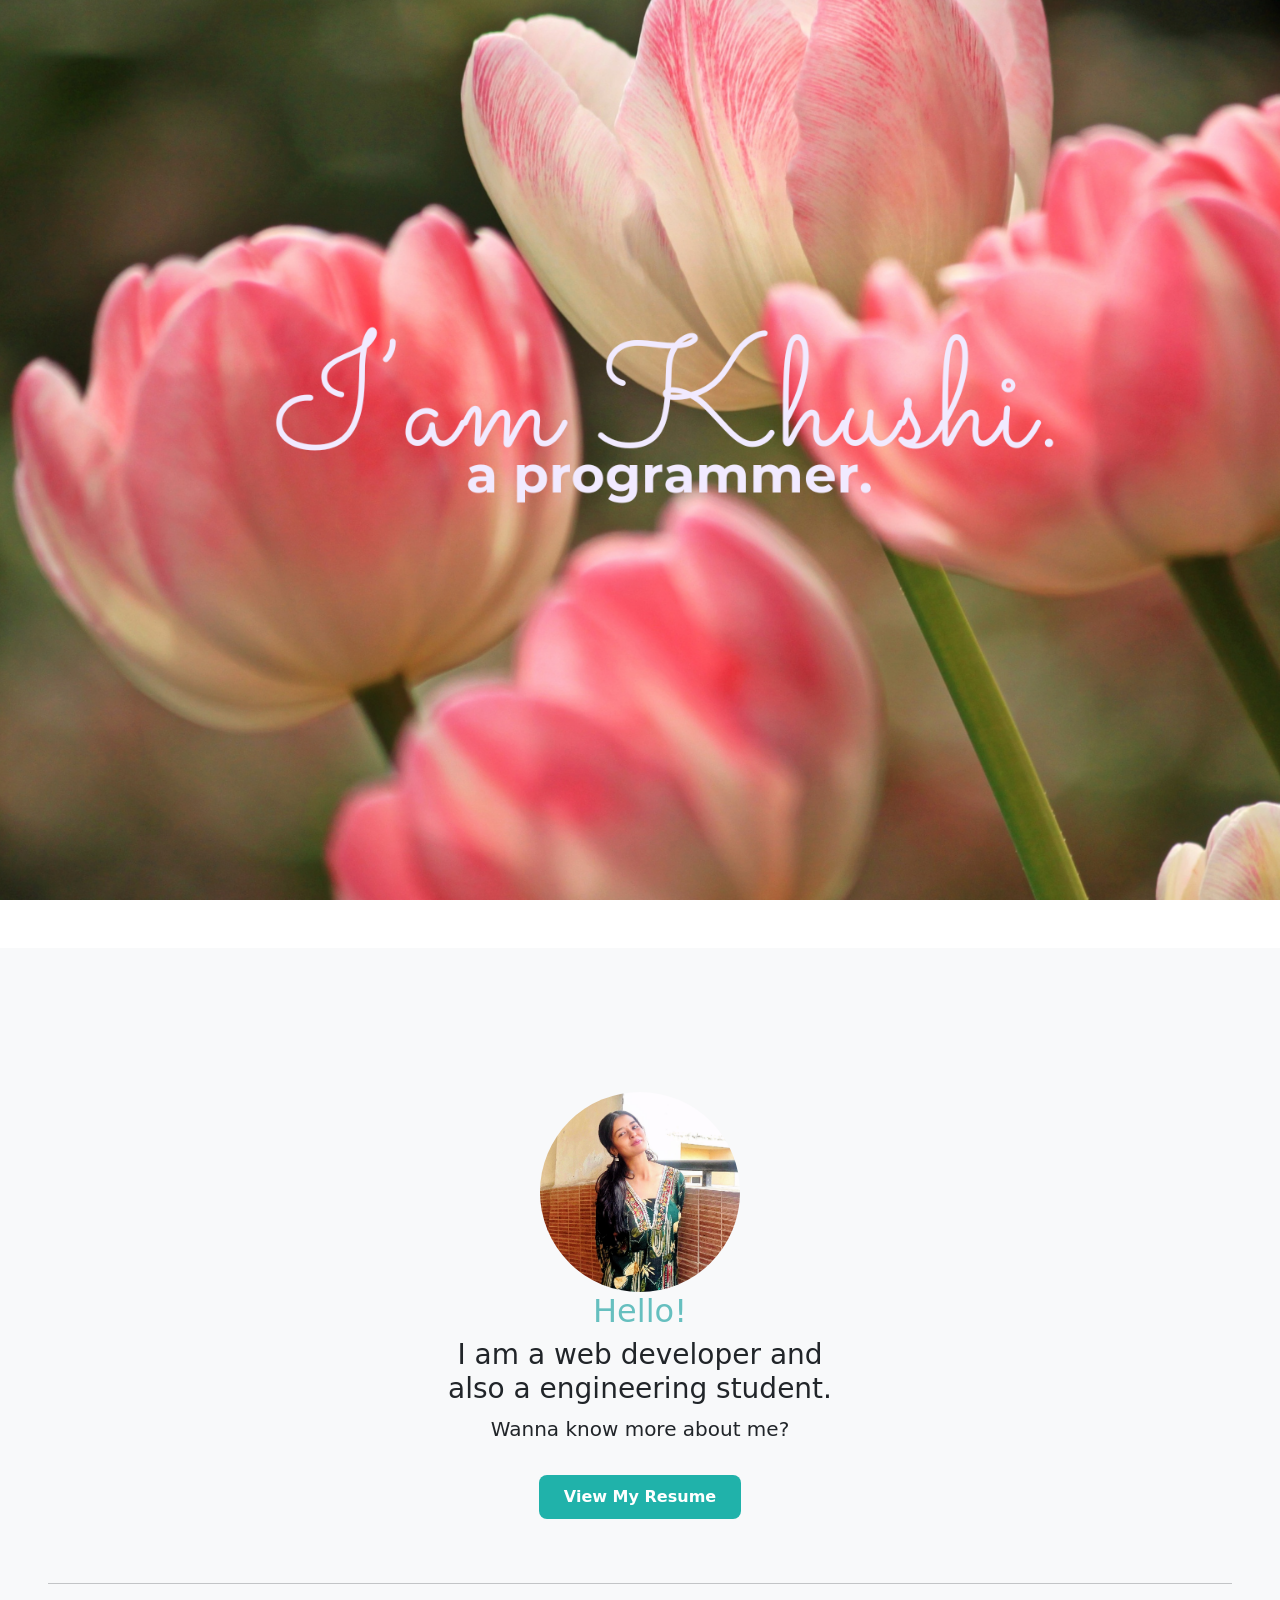
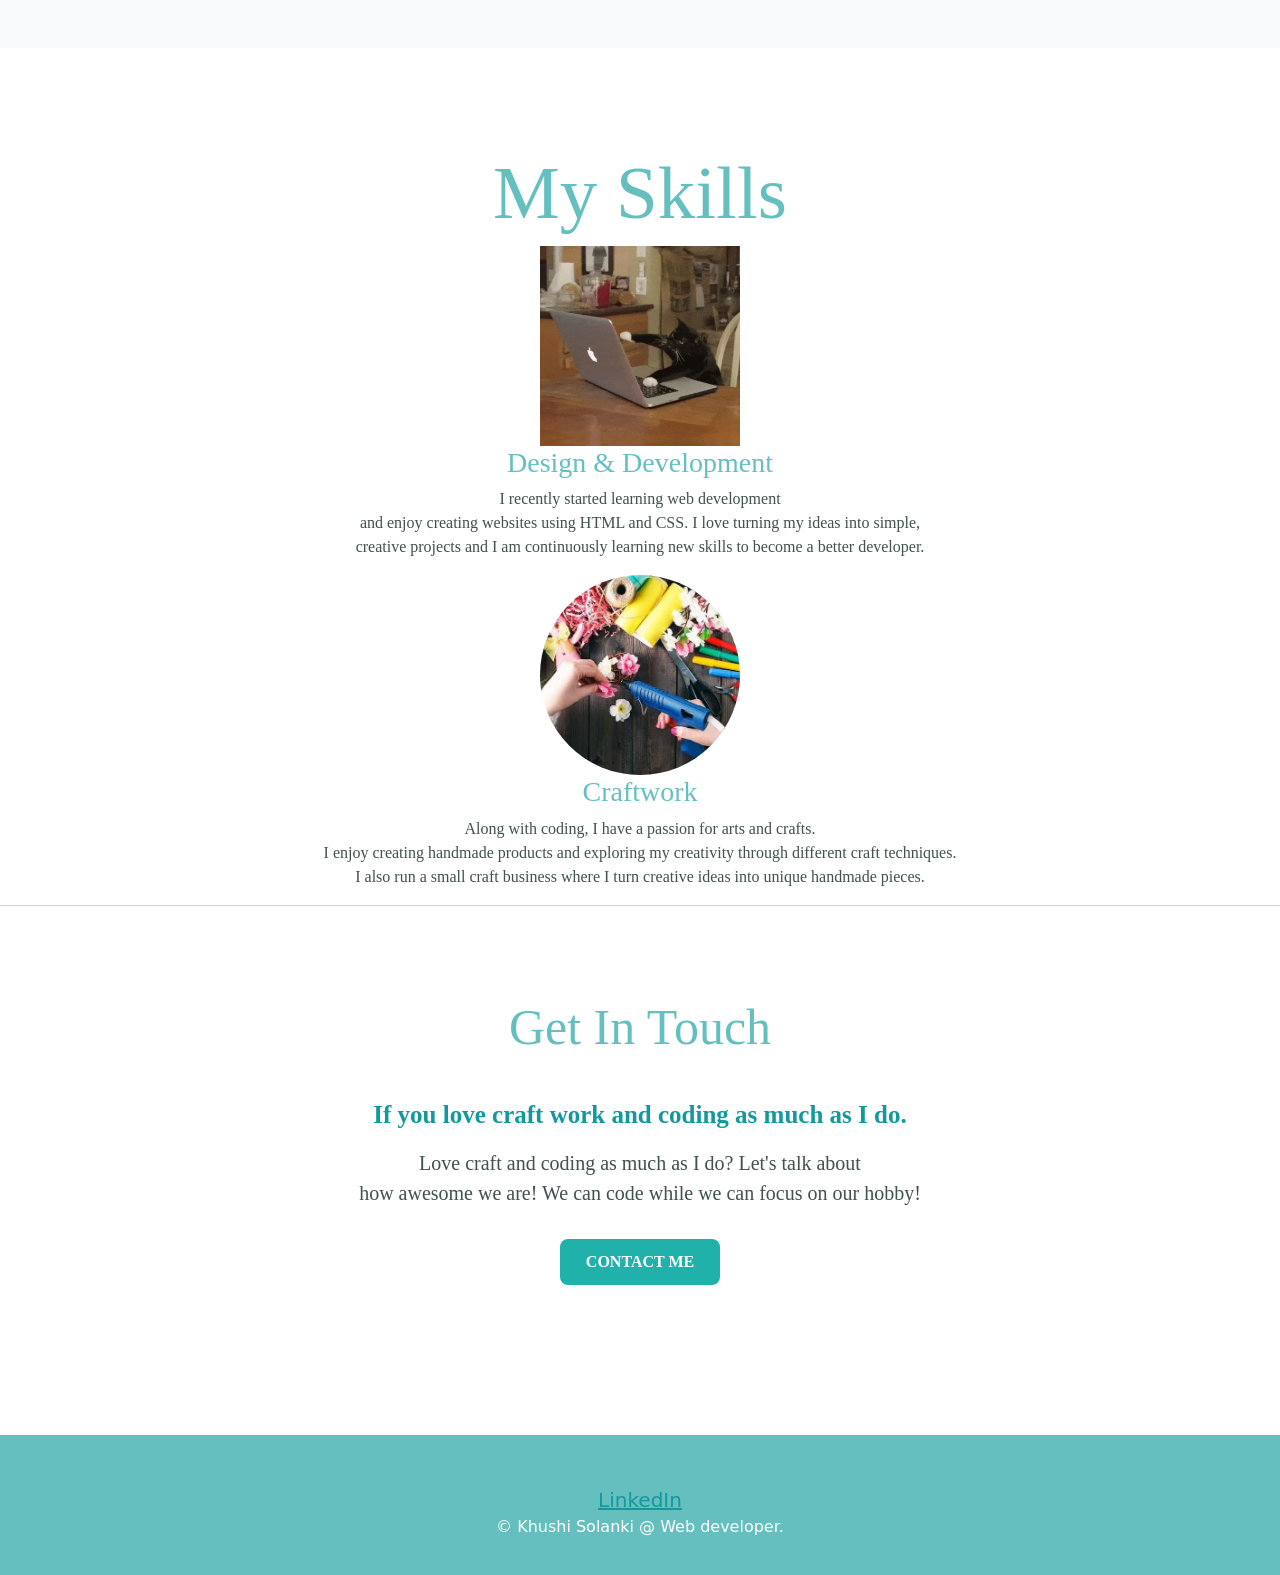
<file: index.html>
<!DOCTYPE html>
<html lang="en">

<head>
  <meta charset="UTF-8">
  <meta name="viewport" content="width=device-width, initial-scale=1.0">
  <title> Capstone project 2 </title>
    <link href="https://cdn.jsdelivr.net/npm/bootstrap@5.3.0-alpha3/dist/css/bootstrap.min.css" rel="stylesheet"
    integrity="sha384-KK94CHFLLe+nY2dmCWGMq91rCGa5gtU4mk92HdvYe+M/SXH301p5ILy+dN9+nJOZ" crossorigin="anonymous">
  <link rel="stylesheet" href="./css/style.css">
</head>

<body>






  <!-- Title -->
<section id="title" class="introduction">
    <img src="./khushi.png" class="flower-image"   alt="khushi">
</section>





  <!-- Testimonial -->
    <section id="testimonial">
    <div class="my-5">
      <div class="p-5 text-center bg-body-tertiary">
        <div class="container py-5">
        <img class="profile-img mt-5" src="./myphoto.jpeg" height="200px" alt="my-photo">
          <h2 class="hello">Hello!</h2>
          <h3> I am a web developer and<br> also a engineering student.</h3>
          <p class="col-lg-8 mx-auto lead mt-2"> Wanna know more about me? </p>
          <a href="https://khushisolanki29088.github.io/My-Resume/" target="_blank" class="resume-button"> View My Resume </a>


    
        </div>
        <hr>

  </section>

  <!-- Pricing -->
  <section id="carousel">
    <div class="skills">
      <h2 class="my-skills">My Skills</h2>
      <div class="parent">
        <div class="typing">
          <img src="./cat-typing.jpeg" class="cat"  height="200px"  alt="cat-typing">
        </div>
        <div class="coding">
          <h3 class="design">Design &amp; Development</h3>
          <p> I recently started learning web development<br> and enjoy creating websites using HTML and CSS.
             I love turning my ideas into simple,<br>
              creative projects and I am continuously learning new skills to become a better developer.</p>
        </div>
        <div class="craft">
          <img class="craft-img" src="./craft-work.jpeg" class="crafting"  height="200px"  alt="craft-work">
        </div>
        <div class="craft-work">
          <h3 class="crafts"> Craftwork </h3>
          <p>Along with coding, I have a passion for arts and crafts. <br>
            I enjoy creating handmade products and exploring my creativity through different craft techniques. <br>
            I also run a small craft business where I turn creative ideas into unique handmade pieces.</p>
          
        </div>

      </div>


      <hr>
      <div class="contact-me">
        <h2 class="Get">Get In Touch</h2>
        <h3 class="love">If you love craft work and coding as much as I do.</h3>
        <p class="contact-message">Love craft and coding as much as I do? Let's talk about <br> how awesome we are! We can code
          while we can focus on our hobby!</p>
        <a class="btn" href="./contact.html" target="_blank">CONTACT ME</a>
      </div>
    </div>

<section id="footer">
<div class="bottom-container">
    <a class="footer-link" href="https://www.linkedin.com/in/khushi-solanki-56892633a?utm_source=share_via&utm_content=profile&utm_medium=member_android">LinkedIn</a>
    <p class="copyright">© Khushi Solanki @ Web developer.</p>
  </div>

  </section>
</body>
</html>
</file>
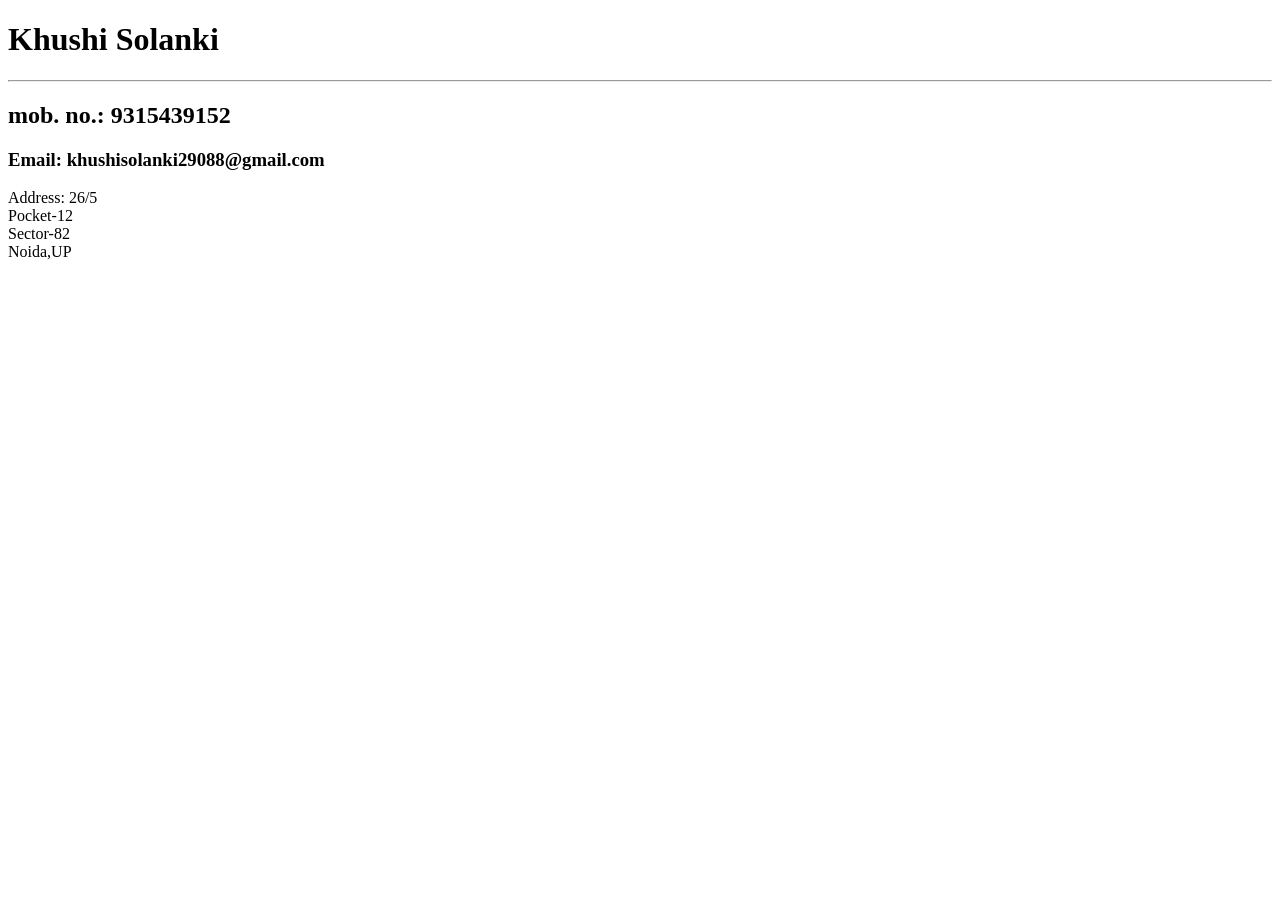
<file: contact.html>
<!DOCTYPE html>
<html lang="en">
<head>
    <meta charset="UTF-8">
    <title> contact </title>
</head>
<body>
    <h1>Khushi Solanki</h1>
    <hr>
    <h2>
        mob. no.: 9315439152
    </h2>
    <H3> Email: khushisolanki29088@gmail.com</H3>
    <P> Address: 26/5 <br> Pocket-12 <br> Sector-82 <br> Noida,UP</P>
</body>


</html>
</file>
<file: css/style.css>
.flower-image{
  width:100%;
  height: 100vh;
  object-fit:cover;
  display:block;
}

body{
  margin:0;
}

.profile-img {
  height:200px;
  width:200px;
  border-radius: 50%;
  object-fit: cover;
}

.hello{
  color: #66bfbf;
}

.resume-button {
    display: inline-block;
    background-color: lightseagreen;
    color: white;
    padding: 10px 25px;
    border-radius: 8px;
    text-decoration: none;
    margin-top: 15px;
    font-weight: bold;
}



.skills{

    color: #40514e;
    text-align: center;
    font-family: "Merriweather", serif;
    margin: 100px 0;
}

.my-skills{
  color:#66bfbf;
  font-size: 75px;
}

.craft-img{
 height:200px;
  width:200px;
  border-radius: 50%;
  object-fit: cover;
}
  

.design{
    color:#66bfbf;

}

.crafts{
    color:#66bfbf;

}

.btn{
   display: inline-block;
    background-color: lightseagreen;
    color: white;
    padding: 10px 25px;
    border-radius: 8px;
    text-decoration: none;
    margin-top: 15px;
    font-weight: bold;


}



.contact-me{
  padding:50px;
}

.Get{
      color:#66bfbf;
      font-size: 50px;
      padding: 25px;

}

.love{
        color:#11999e;
        font-weight:bold;
        padding:10px;
        font-size: 25px;

}

.contact-message{
  font-size: 20px;
}

.bottom-container{
  background-color: #66bfbf;
  padding:50px 0 20px;
  text-align: center;
}

.footer-link{
  align-content: center;
  font-size: 20px;
  color: #11999e;
  padding: 20px;px;
  margin:20px;
}

.copyright{
  color:white;
  font: size 5px; ;
}
</file>
